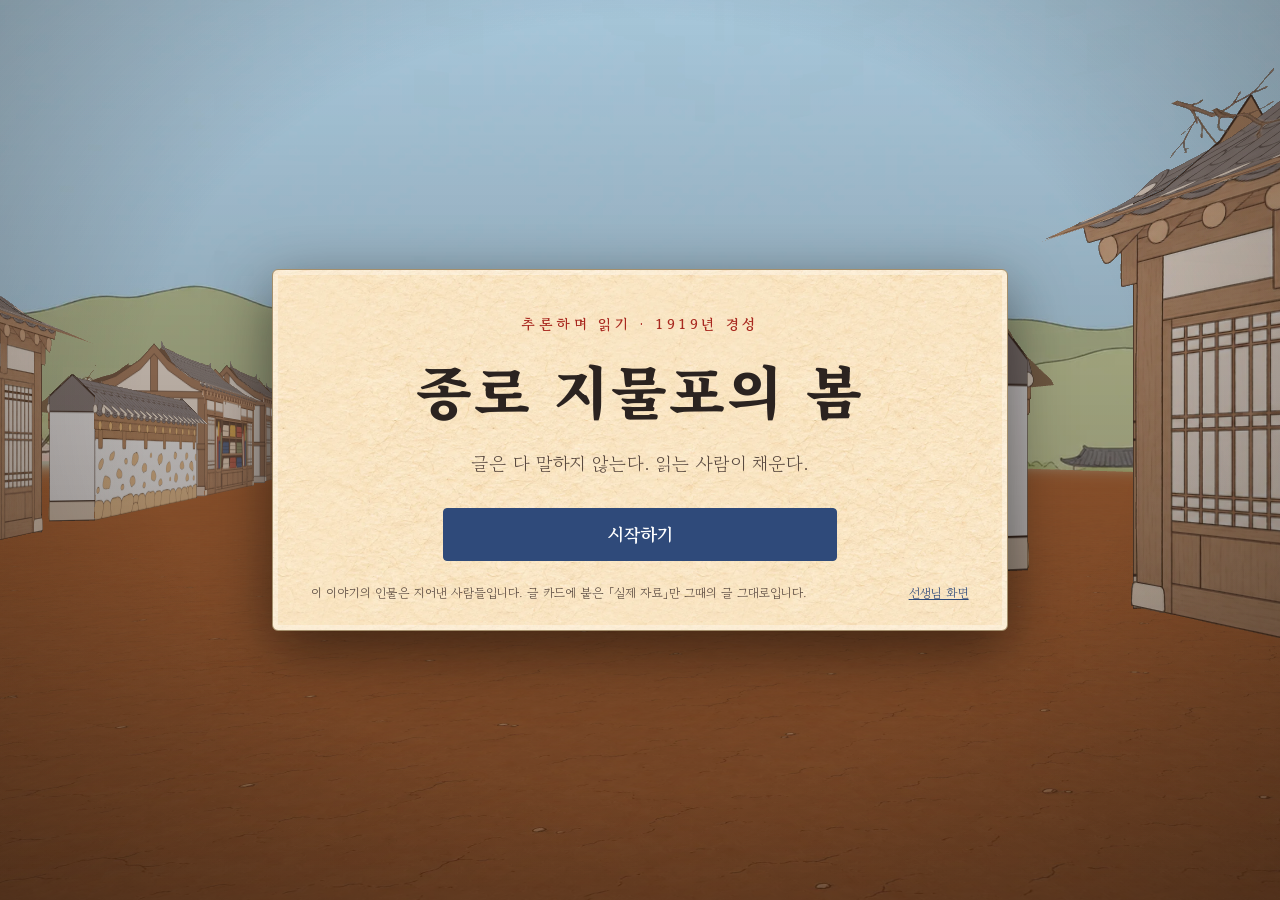
<file: index.html>
<!doctype html>
<html lang="ko">
<head>
<meta charset="utf-8">
<meta name="viewport" content="width=device-width, initial-scale=1">
<link rel="icon" href="data:image/svg+xml,%3Csvg xmlns=%27http://www.w3.org/2000/svg%27 viewBox=%270 0 32 32%27%3E%3Crect width=%2732%27 height=%2732%27 rx=%275%27 fill=%27%23f4ead8%27/%3E%3Ccircle cx=%2716%27 cy=%2716%27 r=%2710%27 fill=%27none%27 stroke=%27%23a8281f%27 stroke-width=%273%27/%3E%3Ccircle cx=%2716%27 cy=%2716%27 r=%273.5%27 fill=%27%232f4a7a%27/%3E%3C/svg%3E">
<title>종로 지물포의 봄</title>
<link rel="preconnect" href="https://fonts.googleapis.com">
<link rel="preconnect" href="https://fonts.gstatic.com" crossorigin>
<link href="https://fonts.googleapis.com/css2?family=Gowun+Batang:wght@400;700&family=Nanum+Pen+Script&family=Noto+Serif+KR:wght@500;700;900&display=swap" rel="stylesheet">
<link rel="stylesheet" href="css/game.css?v=20261111022334">
</head>
<body>
<canvas id="gl" aria-label="1919년 종로 거리"></canvas>
<div id="vignette"></div>

<div id="hud">
  <div id="chip"></div>
  <div id="goal"><i id="goal-arrow">▲</i><span id="goal-label"></span></div>
  <div id="hud-btns">
    <button id="btn-note" title="읽기 수첩 (Tab)">읽기 수첩</button>
    <button id="btn-help" title="도움말">도움말</button>
    <button id="btn-sound" title="소리">소리 켜짐</button>
  </div>
</div>
<div id="markers"></div>
<button id="prompt"><kbd>스페이스</kbd> <span id="prompt-label"></span></button>
<div id="keys"><kbd>↑</kbd><kbd>↓</kbd> 걷기 &nbsp; <kbd>←</kbd><kbd>→</kbd> 돌기 &nbsp; <kbd>스페이스</kbd> 하기 &nbsp; <kbd>Tab</kbd> 수첩</div>
<div id="pad">
  <button id="pad-left" aria-label="왼쪽으로 돌기">◀</button>
  <div><button id="pad-up" aria-label="앞으로 걷기">▲</button><button id="pad-down" aria-label="뒤로 걷기">▼</button></div>
  <button id="pad-right" aria-label="오른쪽으로 돌기">▶</button>
</div>

<img id="dlg-portrait" alt="">
<div id="dlg"><div id="dlg-name"></div><div id="dlg-text"></div><div id="dlg-next">▼ 스페이스</div></div>

<div id="toasts"></div>
<div id="screen"></div>
<div id="overlay"></div>
<div id="fade"></div>
<div id="loading"><div class="ink-dot"></div><span id="loading-text">준비하는 중…</span></div>

<script src="js/config.js?v=20261111022334"></script>
<script src="data/cards.js?v=20261111022334"></script>
<script src="data/quizzes.js?v=20261111022334"></script>
<script src="data/story.js?v=20261111022334"></script>
<script src="js/store.js?v=20261111022334"></script>
<script src="js/audio.js?v=20261111022334"></script>
<script src="js/gl3d.js?v=20261111022334"></script>
<script src="js/world.js?v=20261111022334"></script>
<script src="js/ui.js?v=20261111022334"></script>
<script src="js/game.js?v=20261111022334"></script>
</body>
</html>
</file>
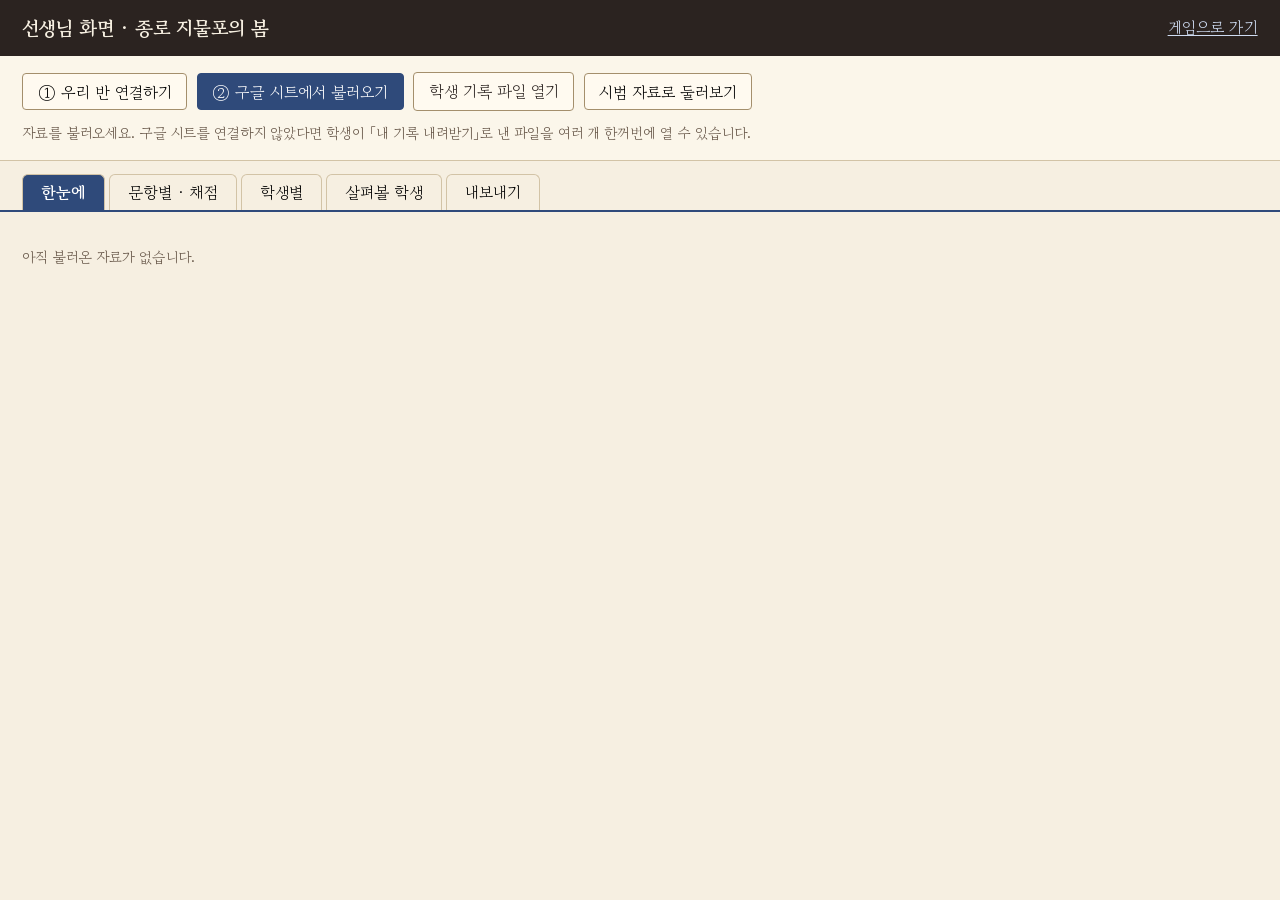
<file: teacher.html>
<!doctype html>
<html lang="ko">
<head>
<meta charset="utf-8">
<meta name="viewport" content="width=device-width, initial-scale=1">
<link rel="icon" href="data:image/svg+xml,%3Csvg xmlns=%27http://www.w3.org/2000/svg%27 viewBox=%270 0 32 32%27%3E%3Crect width=%2732%27 height=%2732%27 rx=%275%27 fill=%27%23f4ead8%27/%3E%3Ccircle cx=%2716%27 cy=%2716%27 r=%2710%27 fill=%27none%27 stroke=%27%23a8281f%27 stroke-width=%273%27/%3E%3Ccircle cx=%2716%27 cy=%2716%27 r=%273.5%27 fill=%27%232f4a7a%27/%3E%3C/svg%3E">
<title>선생님 화면 · 종로 지물포의 봄</title>
<link href="https://fonts.googleapis.com/css2?family=Gowun+Batang:wght@400;700&display=swap" rel="stylesheet">
<style>
:root { --hanji:#f6efe1; --ink:#2b2320; --ink2:#665648; --red:#a8281f; --indigo:#2f4a7a; --line:#d2c3a6; --ok:#3c6e47; --mid:#b9851c; }
* { box-sizing:border-box; } body { margin:0; background:var(--hanji); color:var(--ink); font-family:'Gowun Batang','Batang',serif; font-size:16px; line-height:1.6; }
header { background:var(--ink); color:#f6efe1; padding:.8em 1.4em; display:flex; align-items:center; gap:1em; flex-wrap:wrap; }
header h1 { font-size:1.2em; margin:0; } header a { color:#cfdcf2; margin-left:auto; }
button, select, input { font-family:inherit; font-size:inherit; }
.btn { background:#fffaf0; border:1px solid #a48f6c; border-radius:4px; padding:.35em .9em; cursor:pointer; } .btn:hover { background:#fff; } .btn.primary { background:var(--indigo); color:#fff; border-color:var(--indigo); }
#load { padding:1em 1.4em; display:flex; gap:.6em; align-items:center; flex-wrap:wrap; border-bottom:1px solid var(--line); background:#fbf6ea; }
#status { color:var(--ink2); font-size:.9em; }
nav { display:flex; gap:.3em; padding:.8em 1.4em 0; border-bottom:2px solid var(--indigo); } nav button { border:1px solid var(--line); border-bottom:0; background:transparent; border-radius:6px 6px 0 0; padding:.35em 1.1em; cursor:pointer; } nav button.on { background:var(--indigo); color:#fff; font-weight:700; }
main { padding:1.2em 1.4em 4em; }
table { border-collapse:collapse; background:#fffdf7; } th, td { border:1px solid var(--line); padding:.25em .5em; text-align:left; vertical-align:top; } th { background:#efe5cf; position:sticky; top:0; }
.grid td.c { text-align:center; cursor:pointer; min-width:2.2em; } .grid td.c:hover { outline:2px solid var(--indigo); } .grid th.q { font-size:.72em; max-width:5.5em; font-weight:400; }
.g상 { background:#dcefd9; } .g중 { background:#f7ecc6; } .g하 { background:#f6d7d2; } .ans { background:#eef2f8; } .none { color:#bbb; }
.card { background:#fffdf7; border:1px solid var(--line); border-left:5px solid var(--indigo); border-radius:4px; padding:.7em 1em; margin:.7em 0; }
.card h3 { margin:0 0 .3em; font-size:1.02em; } .q { color:var(--ink2); font-size:.88em; margin-top:.5em; } .a { white-space:pre-wrap; margin:.1em 0 .3em; padding:.3em .6em; background:#fbf6ea; border-radius:3px; }
.meta { font-size:.8em; color:var(--ink2); } .tagx { display:inline-block; font-size:.75em; border:1px solid var(--line); border-radius:2em; padding:0 .6em; margin-right:.3em; background:#fff; }
.tagx.warn { border-color:var(--red); color:var(--red); }
.grade button { margin-right:.2em; } .grade button.on.상 { background:var(--ok); color:#fff; } .grade button.on.중 { background:var(--mid); color:#fff; } .grade button.on.하 { background:var(--red); color:#fff; }
.rubric { background:#fbf6ea; border:1px dashed var(--line); padding:.5em .9em; border-radius:4px; font-size:.9em; } .rubric b { color:var(--red); }
.bar { display:flex; gap:.6em; align-items:center; margin-bottom:.8em; flex-wrap:wrap; } .wrap { overflow:auto; max-height:72vh; border:1px solid var(--line); }
.link { margin:1em 1.4em 0; background:#fffdf7; border:1px solid var(--line); border-left:5px solid var(--red); border-radius:4px; padding:.9em 1.2em 1.1em; max-width:60em; }
.link h2 { margin:0 0 .2em; font-size:1.15em; } .link ol { margin:.6em 0 0; padding-left:1.4em; } .link li { margin:.55em 0; } .link li > b.t { display:block; }
.link input[type=text], .link input[type=password] { width:min(34em, 100%); padding:.3em .5em; border:1px solid #a48f6c; border-radius:4px; background:#fff; }
.link .row { display:flex; gap:.5em; align-items:center; flex-wrap:wrap; margin:.25em 0; } .link .row label { min-width:6.5em; }
.link .ok { color:var(--ok); font-weight:700; } .link .bad { color:var(--red); font-weight:700; } .link .mark { background:#fff2cc; border-radius:3px; padding:0 .35em; font-weight:700; }
.note { color:var(--ink2); font-size:.9em; } textarea.out { width:100%; height:14em; font-family:inherit; font-size:.95em; }
</style>
</head>
<body>
<header><h1>선생님 화면 · 종로 지물포의 봄</h1><span id="count"></span><a href="index.html">게임으로 가기</a></header>
<div id="load">
  <button class="btn" id="b-link">① 우리 반 연결하기</button>
  <button class="btn primary" id="b-sheet">② 구글 시트에서 불러오기</button>
  <label class="btn">학생 기록 파일 열기<input type="file" id="files" accept=".json" multiple hidden></label>
  <button class="btn" id="b-demo">시범 자료로 둘러보기</button>
  <span id="status">자료를 불러오세요. 구글 시트를 연결하지 않았다면 학생이 「내 기록 내려받기」로 낸 파일을 여러 개 한꺼번에 열 수 있습니다.</span>
</div>
<section class="link" id="link" hidden>
  <h2>우리 반 연결하기</h2>
  <p class="note">학생 답을 <b>내 구글 스프레드시트</b>로 받는 준비입니다. 처음 한 번만 하면 됩니다. 그림으로 된 안내: <a href="docs/우리 반 연결 안내.pptx">우리 반 연결 안내(PPT) 받기</a></p>
  <ol>
    <li><b class="t">내 스프레드시트 만들기</b><span id="l-step1"></span></li>
    <li><b class="t">웹 앱으로 배포하기</b>스프레드시트에서 <b>확장 프로그램 → Apps Script</b>를 열고, 오른쪽 위 <b>배포 → 새 배포 → 웹 앱</b>을 고릅니다. 「실행: 나」, 「액세스 권한: 모든 사용자」로 두고 <b>배포</b>를 누릅니다. 처음에는 권한을 허용해 달라는 창이 뜹니다.</li>
    <li><b class="t">주소와 암호 붙여 넣기</b>
      <div class="row"><label for="l-url">웹 앱 주소</label><input type="text" id="l-url" placeholder="https://script.google.com/macros/s/…/exec" autocomplete="off"></div>
      <div class="row"><label for="l-key">선생님 암호</label><input type="password" id="l-key" placeholder="스프레드시트 「설정」 시트의 B1 칸" autocomplete="off">
        <label style="min-width:0"><input type="checkbox" id="l-show"> 보기</label></div>
      <div class="row"><label></label><label style="min-width:0"><input type="checkbox" id="l-keep"> 이 컴퓨터에 암호 기억하기 (나만 쓰는 컴퓨터일 때만)</label></div>
      <div class="row"><label></label><button class="btn primary" id="l-test">연결 확인</button><span id="l-msg" class="note"></span></div></li>
    <li><b class="t">학생에게 나눠 줄 주소</b>
      <div class="row"><input type="text" id="l-out" readonly placeholder="연결을 확인하면 여기에 주소가 나옵니다"><button class="btn" id="l-copy">복사</button><a id="l-open" target="_blank" rel="noopener" hidden>열어 보기</a></div>
      <div class="note" id="l-note">학생은 이 주소로 들어와야 답이 내 시트로 옵니다. 학생 화면의 이름 쓰는 곳 아래에 <b>연결 표시</b> 네 글자가 보이면 맞게 들어온 것입니다.</div></li>
  </ol>
</section>
<nav id="nav"></nav>
<main id="main"><p class="note">아직 불러온 자료가 없습니다.</p></main>
<script src="js/config.js?v=20261111022334"></script>
<script src="data/cards.js?v=20261111022334"></script>
<script src="data/quizzes.js?v=20261111022334"></script>
<script src="data/story.js?v=20261111022334"></script>
<script src="js/aiprompt.js?v=20261111022334"></script>
<script src="js/teacher.js?v=20261111022334"></script>
</body>
</html>
</file>
<file: css/game.css>
:root {
  --hanji: #f4ead8; --hanji2: #ebdfc8; --ink: #2b2320; --ink2: #5a4a40; --red: #a8281f; --indigo: #2f4a7a; --indigo2: #dfe7f3;
  --wood: #8a6248; --line: #cbb99a; --ok: #3c6e47;
  --body: 'Gowun Batang', 'Noto Serif KR', 'Batang', '바탕', serif;
  --serif: 'Noto Serif KR', 'Gowun Batang', 'Batang', serif;
  --hand: 'Nanum Pen Script', 'Gowun Batang', cursive;
}
* { box-sizing: border-box; }
html, body { margin: 0; height: 100%; overflow: hidden; background: #1c1613; color: var(--ink); font-family: var(--body); font-size: clamp(15px, 1.25vw, 19px); line-height: 1.65; -webkit-font-smoothing: antialiased; }
button { font-family: inherit; font-size: inherit; color: inherit; cursor: pointer; }
kbd { display: inline-block; min-width: 1.6em; padding: 0 .4em; border: 1px solid var(--ink2); border-bottom-width: 2px; border-radius: 5px; background: #fffaf0; font-family: var(--body); font-size: .82em; line-height: 1.5; text-align: center; }
#gl { cursor: grab; position: fixed; inset: 0; width: 100%; height: 100%; display: block; transition: filter .6s; }
#gl.memory { filter: sepia(.75) saturate(.7) contrast(.95) brightness(1.03); }
#vignette { position: fixed; inset: 0; pointer-events: none; background: radial-gradient(ellipse at 50% 45%, transparent 55%, rgba(30, 20, 12, .34) 100%); }
body.in-memory #vignette { background: radial-gradient(ellipse at 50% 45%, transparent 35%, rgba(60, 40, 20, .7) 100%); }

/* HUD */
#hud, #keys, #pad, #prompt, #markers { display: none; }
body.playing #hud { display: flex; position: fixed; top: 0; left: 0; right: 0; padding: .7em 1em; align-items: flex-start; gap: 1em; pointer-events: none; z-index: 5; }
#chip { background: rgba(244, 234, 216, .92); border: 1px solid var(--line); border-left: 5px solid var(--red); padding: .25em .9em; border-radius: 3px; font-weight: 700; box-shadow: 0 2px 8px rgba(0,0,0,.2); }
#goal { flex: 1; max-width: 22em; margin: 0 auto; opacity: 0; transition: opacity .3s; background: rgba(244, 234, 216, .9); border: 1px solid var(--line); border-radius: 3px; padding: .25em .9em .45em; text-align: center; box-shadow: 0 2px 8px rgba(0,0,0,.2); }
#goal.show { opacity: 1; }
#goal { display: flex; align-items: center; justify-content: center; gap: .6em; padding: .3em 1em !important; font-weight: 700; }
#goal-arrow { display: inline-block; font-style: normal; color: var(--red); font-size: 1.25em; line-height: 1; transition: transform .15s; }
#goal-arrow.back { color: var(--indigo); }
#hud-btns { margin-left: auto; display: flex; gap: .4em; pointer-events: auto; }
#hud-btns button { background: rgba(244, 234, 216, .92); border: 1px solid var(--line); border-radius: 3px; padding: .25em .8em; box-shadow: 0 2px 8px rgba(0,0,0,.2); }
#hud-btns button:hover { background: #fff; }
#btn-note { border-left: 5px solid var(--indigo) !important; font-weight: 700; }
#btn-sound.off { opacity: .6; }
body.playing #keys { display: block; position: fixed; left: 1em; bottom: .8em; color: #fff; text-shadow: 0 1px 4px #000, 0 0 8px #000; font-size: .82em; z-index: 4; opacity: .9; }
body.playing #keys kbd { color: var(--ink); }
body.playing #pad { display: flex; position: fixed; right: 1em; bottom: 1em; gap: .3em; align-items: flex-end; z-index: 6; }
#pad button { width: 2.9em; height: 2.9em; border-radius: 50%; border: 1px solid var(--line); background: rgba(244, 234, 216, .8); font-size: 1em; touch-action: none; user-select: none; }
#pad > div { display: flex; flex-direction: column; gap: .3em; }
#pad button:active { background: #fff; }
@media (hover: hover) and (pointer: fine) { #pad { opacity: .55; } #pad:hover { opacity: 1; } }

body.playing #markers { display: block; position: fixed; inset: 0; pointer-events: none; z-index: 3; }
.marker { position: absolute; left: -15px; top: -15px; width: 30px; height: 30px; border-radius: 50%; border: 3px solid var(--indigo); background: rgba(255,255,255,.6); opacity: .5; will-change: transform; }
.marker::after { content: ''; position: absolute; inset: -9px; border-radius: 50%; border: 2px solid var(--indigo); opacity: 0; animation: glow 2.6s ease-in-out infinite; }
.marker.req { border-color: var(--red); } .marker.req::after { border-color: var(--red); }
.marker.near { opacity: .95; }
.marker.focus { background: rgba(255,255,255,.9); box-shadow: 0 0 0 4px rgba(255,255,255,.45); }
@keyframes glow { 0%, 100% { opacity: 0; transform: scale(.85); } 50% { opacity: .7; transform: scale(1.15); } }

body.playing #prompt { display: block; position: fixed; left: 50%; bottom: 13vh; transform: translate(-50%, 20px); opacity: 0; pointer-events: none; transition: opacity .2s; z-index: 6;
  background: var(--hanji); border: 2px solid var(--indigo); border-radius: 6px; padding: .55em 1.3em; font-size: 1.15em; font-weight: 700; box-shadow: 0 6px 20px rgba(0,0,0,.35); }
#prompt.show { opacity: 1 !important; transform: translate(-50%, 0) !important; pointer-events: auto !important; }
#prompt.req { border-color: var(--red); }

/* 대사 */
#dlg-portrait { position: fixed; left: 50%; bottom: 0; height: 88vh; max-width: 60vw; object-fit: contain; object-position: bottom; opacity: 0; transform: translate(-50%, 14px); transition: opacity .25s, transform .25s; pointer-events: none; z-index: 7; filter: drop-shadow(0 4px 18px rgba(0,0,0,.3)); }
#dlg-portrait.show { opacity: 1; transform: translate(-50%, 0); }
#dlg { position: fixed; left: 50%; bottom: 3vh; width: min(62em, 92vw); min-height: 7.6em; transform: translate(-50%, 16px); opacity: 0; pointer-events: none; transition: all .2s; z-index: 8;
  background: linear-gradient(#f8f0e0, #f1e5cf); border: 1px solid #a48f6c; border-radius: 6px; padding: 1.25em 1.7em 1.5em; box-shadow: 0 10px 34px rgba(0,0,0,.45), inset 0 0 0 4px rgba(255,255,255,.35); cursor: pointer; }
#dlg.show { opacity: 1; transform: translate(-50%, 0); pointer-events: auto; }
#dlg-name { position: absolute; top: -1.05em; left: 1.4em; background: var(--ink); color: var(--hanji); padding: .05em 1em; border-radius: 3px; font-weight: 700; letter-spacing: .05em; }
#dlg-text { font-size: 1.22em; line-height: 1.75; white-space: pre-wrap; }
#dlg.narr { background: rgba(32, 25, 21, .9); border-color: #000; color: #f6ecd9; text-align: center; box-shadow: 0 10px 34px rgba(0,0,0,.5); }
#dlg.narr #dlg-text { font-size: 1.16em; }
#dlg.me #dlg-text { color: var(--indigo); font-style: normal; }
#dlg.me #dlg-name { background: var(--indigo); }
#dlg-next { position: absolute; right: 1.2em; bottom: .45em; font-size: .78em; opacity: .55; }

/* 덮개들 */
#fade { position: fixed; inset: 0; background: #17110e; opacity: 0; pointer-events: none; transition: opacity .5s; z-index: 30; display: flex; flex-direction: column; align-items: center; justify-content: center; color: var(--hanji); }
#fade.show { opacity: 1; pointer-events: auto; }
#fade .title-big { font-family: var(--serif); font-weight: 900; font-size: clamp(2em, 5vw, 3.6em); letter-spacing: .08em; animation: inkin 1.2s both; }
#fade .title-stamp { margin-top: 1.1em; padding: .3em 1.2em; border: 2px solid var(--red); color: #e9a7a0; font-family: var(--serif); letter-spacing: .15em; transform: rotate(-2deg); animation: stamp .5s .9s both; }
@keyframes inkin { from { opacity: 0; filter: blur(14px); letter-spacing: .4em; } to { opacity: 1; filter: none; } }
@keyframes stamp { from { opacity: 0; transform: scale(1.8) rotate(-8deg); } to { opacity: 1; transform: rotate(-2deg); } }
#loading { position: fixed; inset: 0; display: none; align-items: center; justify-content: center; gap: .8em; color: var(--hanji); z-index: 31; pointer-events: none; }
#loading.show { display: flex; }
.ink-dot { width: 14px; height: 14px; border-radius: 50%; background: var(--hanji); animation: dot 1.2s ease-in-out infinite alternate; }
@keyframes dot { to { transform: scale(2.2); opacity: .2; } }

#toasts { position: fixed; top: 4.2em; right: 1em; z-index: 25; display: flex; flex-direction: column; gap: .5em; align-items: flex-end; pointer-events: none; }
.toast { max-width: 24em; background: var(--hanji); border: 1px solid var(--line); border-left: 6px solid var(--indigo); padding: .6em 1em; border-radius: 4px; box-shadow: 0 6px 22px rgba(0,0,0,.35); animation: tin .4s both; line-height: 1.5; }
.toast.concept { border-left-color: var(--red); }
.toast small { color: var(--ink2); }
.toast.out { opacity: 0; transform: translateX(30px); transition: all .6s; }
@keyframes tin { from { opacity: 0; transform: translateX(30px); } }

/* 큰 화면(첫 화면·장 고르기) */
#screen { position: fixed; inset: 0; display: none; align-items: center; justify-content: center; background: rgba(28, 20, 14, .5); z-index: 15; padding: 2vh 2vw; overflow: auto; }
#screen.show { display: flex; }
#screen.title { background: linear-gradient(rgba(28,20,14,.15), rgba(28,20,14,.5)); }
.panel { background: var(--hanji) url('../assets/web/ui/ui_paper_hanji.webp'); background-size: 420px; border: 1px solid #a48f6c; border-radius: 6px; padding: 2em 2.4em; width: min(46em, 94vw); max-height: 94vh; overflow: auto; box-shadow: 0 18px 60px rgba(0,0,0,.5), inset 0 0 0 5px rgba(255,255,255,.3); }
.panel h1 { font-family: var(--serif); font-weight: 900; font-size: clamp(2.2em, 5.2vw, 3.6em); margin: .1em 0 .2em; letter-spacing: .04em; }
.panel h2 { font-family: var(--serif); font-weight: 900; margin: 0 0 .5em; font-size: 1.6em; }
.title-panel { text-align: center; padding: 2.6em 2.4em 1.6em; }
.title-sub { color: var(--red); font-weight: 700; letter-spacing: .25em; font-size: .9em; }
.title-lead { font-size: 1.15em; color: var(--ink2); margin: 0 0 1.6em; }
.title-foot { margin-top: 1.8em; font-size: .78em; color: var(--ink2); display: flex; justify-content: space-between; gap: 1em; text-align: left; }
.title-foot a { color: var(--indigo); white-space: nowrap; }
.btn { background: #fffaf0; border: 1px solid #a48f6c; border-radius: 4px; padding: .45em 1.1em; transition: all .12s; }
.btn:hover { background: #fff; transform: translateY(-1px); box-shadow: 0 3px 8px rgba(0,0,0,.15); }
.btn.primary { background: var(--indigo); border-color: var(--indigo); color: #fff; font-weight: 700; }
.btn.primary:hover { background: #3a5a92; }
.btn.ghost { background: transparent; border-style: dashed; }
.btn.big { display: block; width: min(22em, 100%); margin: .5em auto; padding: .7em 1em; font-size: 1.12em; }
.btn:focus-visible, .choice:focus-visible, .chip:focus-visible { outline: 3px solid #e2a13b; outline-offset: 2px; }
.form label { display: flex; flex-direction: column; font-weight: 700; gap: .2em; flex: 1; }
.form label.wide { margin-top: 1em; }
.form input { font-family: inherit; font-size: 1.05em; padding: .45em .7em; border: 1px solid #a48f6c; border-radius: 4px; background: #fffdf7; width: 100%; }
.form-row { display: flex; gap: .8em; }
.form-note { font-size: .85em; color: var(--ink2); margin: .4em 0 0; }
.form-q { font-weight: 700; margin: 1.2em 0 .5em; }
.form-msg { color: var(--red); min-height: 1.6em; font-weight: 700; margin-top: .4em; }
.hg-pick { display: grid; grid-template-columns: repeat(2, 1fr); gap: .6em; max-width: 26em; }
.me-pick { display: flex; gap: .6em; } .me-pick .hg-opt { flex: 1; padding: .7em; font-size: 1.05em; }
.hg-result { margin-top: .8em; padding: .5em .9em; background: var(--indigo2); border-left: 4px solid var(--indigo); border-radius: 3px; font-weight: 700; min-height: 2.6em; }
.hg-opt { background: #fffaf0; border: 2px solid var(--line); border-radius: 6px; padding: .4em .3em .6em; display: flex; flex-direction: column; align-items: center; line-height: 1.35; }
.hg-opt img { width: 100%; height: 9em; object-fit: cover; object-position: top; }
.hg-opt small { font-size: .72em; color: var(--ink2); }
.hg-opt.on { border-color: var(--indigo); background: var(--indigo2); box-shadow: 0 0 0 3px rgba(47,74,122,.25); }
.modal-foot { display: flex; gap: .6em; justify-content: flex-end; align-items: center; margin-top: 1em; flex-wrap: wrap; }
.modal-foot .hint { margin-right: auto; font-size: .8em; color: var(--ink2); }
.ch-list { display: grid; grid-template-columns: 1fr 1fr; gap: .55em; margin: 1em 0; }
.ch-item { text-align: left; background: #fffaf0; border: 1px solid #a48f6c; border-left: 6px solid var(--indigo); border-radius: 4px; padding: .55em .9em; display: grid; grid-template-columns: 1fr auto; line-height: 1.4; }
.ch-item span { grid-column: 1; font-size: .82em; color: var(--ink2); }
.ch-item em { grid-column: 2; grid-row: 1 / 3; align-self: center; font-style: normal; font-size: .8em; color: var(--indigo); font-weight: 700; }
.ch-item.done { border-left-color: var(--ok); } .ch-item.done em { color: var(--ok); }
.ch-item.locked { opacity: .45; cursor: not-allowed; border-left-color: #999; }
.ch-item:not(.locked):hover { background: #fff; transform: translateY(-1px); }
.menu-foot { display: flex; gap: .5em; flex-wrap: wrap; }
.panel.done { text-align: center; } .panel.done .modal-foot { justify-content: center; }

/* 모달 */
#overlay { position: fixed; inset: 0; display: none; align-items: center; justify-content: center; background: rgba(24, 17, 12, .62); z-index: 20; padding: 2vh 2vw; }
#overlay.show { display: flex; }
#overlay.parked { display: none; }
.modal { background: var(--hanji) url('../assets/web/ui/ui_paper_hanji.webp'); background-size: 420px; border: 1px solid #a48f6c; border-radius: 6px; padding: 1.3em 1.6em; max-width: 96vw; max-height: 94vh; overflow: auto; box-shadow: 0 18px 60px rgba(0,0,0,.55); animation: pop .22s both; }
@keyframes pop { from { opacity: 0; transform: translateY(14px) scale(.98); } }
.modal.cardview { width: min(60em, 96vw); display: flex; flex-direction: column; background: transparent; border: 0; box-shadow: none; }
.cardview-scroll { overflow: auto; padding: .4em; }
.modal.cardview .modal-foot { background: rgba(244,234,216,.95); border-radius: 6px; padding: .6em 1em; }
.modal.ask { width: min(30em, 92vw); text-align: center; }
.ask-q { font-size: 1.2em; font-weight: 700; margin-bottom: .8em; }
.ask-opts { display: flex; gap: .6em; justify-content: center; } .ask-msg { color: var(--red); min-height: 1.6em; margin-top: .5em; }
.modal.helpbox { width: min(36em, 92vw); }
.modal.picbox { width: min(40em, 94vw); } .modal.picbox h2 { font-family: var(--serif); margin: 0 0 .4em; }
.pic { margin: .6em 0 0; } .pic svg { width: 100%; height: auto; display: block; border-radius: 6px; } .pic figcaption { font-size: .8em; color: var(--ink2); margin-top: .4em; line-height: 1.5; }
.recall .pic { max-width: 30em; } .nb-exp .pic { max-width: 26em; }
.keys td { padding: .25em .8em .25em 0; vertical-align: top; }

/* 글 카드 */
.card-group { display: flex; gap: 1em; align-items: stretch; justify-content: center; flex-wrap: wrap; margin-bottom: 1em; }
.card { position: relative; flex: 1 1 19em; max-width: 34em; background: #fbf5e9; border: 1px solid #b9a682; border-radius: 3px; padding: 2.3em 1.5em 2.6em; box-shadow: 0 6px 20px rgba(0,0,0,.28); min-height: 11em; }
.card .tag { position: absolute; top: .6em; left: .7em; font-size: .72em; font-weight: 700; letter-spacing: .08em; padding: .1em .7em; border-radius: 2px; }
.tag-real { color: var(--red); border: 2px solid var(--red); transform: rotate(-2deg); background: rgba(255,255,255,.5); }
.tag-gloss { color: var(--indigo); border: 1px dashed var(--indigo); }
.tag-made { color: #5d5346; border: 1px solid #8b7d68; background: #efe6d4; }
.tag-mine { color: var(--ok); border: 1px solid var(--ok); }
.card-head { font-size: .86em; font-weight: 700; color: var(--ink2); border-bottom: 1px solid var(--line); padding-bottom: .3em; margin-bottom: .8em; }
.card-title { font-family: var(--serif); font-weight: 700; margin-bottom: .6em; }
.card-meta { margin-top: .9em; font-size: .85em; color: var(--ink2); text-align: right; }
.card-note { margin-top: .7em; font-size: .76em; color: #7a6c5a; border-top: 1px dotted var(--line); padding-top: .4em; line-height: 1.5; }
.card .ln { margin: .2em 0; }
.card-news, .card-ad { background: #efe4c9; }
.card-news .headline, .card-ad .headline { font-family: var(--serif); font-weight: 900; font-size: 1.7em; line-height: 1.5; margin: .25em 0; word-break: keep-all; }
.card-ad .headline { font-size: 1.4em; text-align: center; border: 3px double var(--ink2); padding: .4em; }
.card-decl .ln, .card-law .ln { font-family: var(--serif); font-weight: 700; font-size: 1.32em; line-height: 1.8; }
.card-law { background: #f1ecdf; }
.card-poster { background: #f6edd6; } .card-poster.kind-real .ln { font-family: var(--serif); font-weight: 700; font-size: 1.3em; }
.card-poster.kind-made .ln { font-size: 1.12em; font-weight: 700; margin: .45em 0; }
.card-letter .card-body, .card-memo .card-body, .card-torn .card-body { font-family: var(--hand); font-size: 1.75em; line-height: 1.45; color: #2a2623; }
.card-letter { background: repeating-linear-gradient(#fbf5e9, #fbf5e9 2.5em, #e7dcc5 2.55em); }
.card-torn { clip-path: polygon(0 0, 100% 0, 100% 100%, 0 100%, 0 0, 97% 6%, 100% 12%, 96% 20%, 100% 28%, 95% 37%, 100% 46%, 96% 55%, 100% 64%, 95% 72%, 100% 81%, 96% 90%, 100% 100%, 100% 0); background: #f6eedd; padding-right: 2.2em; }
.card .stanza { margin: .9em 0; } .card-poem .ln { font-family: var(--serif); font-size: 1.06em; margin: .05em 0; } .card-poem .pre { font-weight: 900; } .card-poem .tail { color: var(--ink2); font-size: .9em; }
.kind-gloss { background: #f3f6fb; border-style: dashed; border-color: #8ea3c6; box-shadow: 0 4px 12px rgba(0,0,0,.15); }
.kind-gloss .headline { font-family: var(--body) !important; font-weight: 700 !important; font-size: 1.25em !important; border: 0 !important; text-align: left !important; }
.kind-gloss .ln { font-family: var(--body) !important; font-size: 1.1em !important; font-weight: 400 !important; }
.ctable { border-collapse: collapse; margin: .2em 0 .8em; width: 100%; font-size: .95em; } .ctable th, .ctable td { border: 1px solid var(--line); padding: .25em .6em; text-align: left; } .ctable th { background: var(--hanji2); }
.words { margin-top: .8em; font-size: .82em; line-height: 1.9; } .word { display: inline-block; margin-right: .9em; } .word em { font-style: normal; font-weight: 700; font-family: var(--serif); background: var(--hanji2); padding: 0 .3em; }
.card .flip { position: absolute; right: .7em; bottom: .6em; font-size: .78em; background: transparent; border: 1px solid var(--line); border-radius: 3px; padding: .1em .7em; color: var(--ink2); }
.card .flip:hover { background: #fff; }
.card-back { display: none; font-size: .88em; }
.card.flipped .card-front { display: none; } .card.flipped .card-back { display: block; }
.back-title { font-weight: 700; color: var(--red); margin: .2em 0 .5em; } .back-row { display: grid; grid-template-columns: 7em 1fr; gap: .5em; padding: .2em 0; border-bottom: 1px dotted var(--line); word-break: break-all; }
.back-fact { margin-bottom: .7em; } .back-fact p { margin: 0; } .back-fact small { color: var(--ink2); word-break: break-all; }
.seg { border-radius: 3px; transition: background .12s; }
.selecting .seg { cursor: pointer; box-shadow: inset 0 -2px 0 rgba(47,74,122,.35); }
.selecting .seg:hover { background: rgba(47,74,122,.14); }
.seg.picked { background: rgba(47,74,122,.24); box-shadow: inset 0 -3px 0 var(--indigo); }

/* 문항 */
.modal.quiz { width: 96vw; height: 92vh; display: grid; grid-template-columns: minmax(0, 1.05fr) minmax(0, 1fr); gap: 1.2em; padding: 1em; overflow: hidden; }
.quiz-left { overflow: auto; padding: .4em .6em .4em .2em; }
.quiz-left .card { flex-basis: 100%; max-width: none; }
.quiz-left.selecting { outline: 3px dashed var(--indigo); outline-offset: -3px; border-radius: 6px; background: rgba(47,74,122,.05); }
.quiz-nocard { color: var(--ink2); padding: 2em 1em; text-align: center; border: 1px dashed var(--line); border-radius: 6px; }
.quiz-right { display: flex; flex-direction: column; min-height: 0; background: rgba(255, 252, 244, .75); border: 1px solid var(--line); border-radius: 6px; padding: 1em 1.2em; }
.quiz-head .act { color: var(--red); font-weight: 700; font-size: .85em; letter-spacing: .05em; }
.quiz-head h2 { font-family: var(--serif); font-weight: 900; margin: 0 0 .3em; font-size: 1.35em; }
.dots { display: flex; gap: 6px; margin-bottom: .6em; } .dots i { width: 22px; height: 5px; background: var(--hanji2); border-radius: 3px; } .dots i.done { background: var(--ok); } .dots i.now { background: var(--indigo); }
.quiz-body { flex: 1; overflow: auto; min-height: 0; padding-right: .3em; }
.step-q { font-size: 1.12em; font-weight: 700; margin: .3em 0 .7em; line-height: 1.6; }
.step-note { font-size: .95em; line-height: 1.65; margin: 0 0 .5em; padding: .5em .8em; background: rgba(43,74,122,.07); border-left: 4px solid var(--indigo); border-radius: 4px; } .step-note b { font-family: var(--serif); }
.quiz textarea { width: 100%; font-family: inherit; font-size: 1.05em; line-height: 1.6; padding: .6em .8em; border: 1px solid #a48f6c; border-radius: 4px; background: #fffdf7; resize: vertical; }
.quiz textarea.letter { font-family: var(--hand); font-size: 1.6em; line-height: 1.5; background: repeating-linear-gradient(#fffdf7, #fffdf7 1.46em, #e7dcc5 1.5em); }
.count { text-align: right; font-size: .78em; color: var(--ink2); } .count.big { text-align: left; font-size: 1em; font-weight: 700; color: var(--indigo); margin-top: .6em; }
.numrow { display: flex; align-items: center; gap: .5em; font-size: 1.3em; } .num { width: 7em; font-family: inherit; font-size: 1em; padding: .3em .6em; border: 1px solid #a48f6c; border-radius: 4px; }
.choices { display: flex; flex-direction: column; gap: .5em; }
.choice { text-align: left; background: #fffaf0; border: 1px solid #a48f6c; border-radius: 4px; padding: .55em .9em; }
.choice:hover { background: #fff; } .choice.on { background: var(--indigo2); border-color: var(--indigo); box-shadow: inset 4px 0 0 var(--indigo); font-weight: 700; }
.chip { background: #fffaf0; border: 1px solid #a48f6c; border-radius: 2em; padding: .2em .9em; margin: .15em .2em .15em 0; font-size: .92em; }
.chip.on { background: var(--indigo); color: #fff; border-color: var(--indigo); }
.clue-guide { background: var(--indigo2); border-left: 4px solid var(--indigo); padding: .6em .9em; border-radius: 3px; }
.cl-row { display: flex; align-items: center; gap: .4em; padding: .4em .5em; border-bottom: 1px dotted var(--line); border-radius: 4px; }
.cl-text { flex: 1; } .cl-row.wrong { background: rgba(168,40,31,.1); box-shadow: inset 4px 0 0 var(--red); }
.build-line { min-height: 3.4em; border: 2px dashed var(--indigo); border-radius: 6px; padding: .5em; display: flex; flex-wrap: wrap; gap: .4em; align-items: center; background: #fffdf7; }
.build-line .ph { color: #9a8b74; } .build-pool { display: flex; flex-wrap: wrap; gap: .4em; margin-top: .8em; }
.piece { background: #fffaf0; border: 1px solid #a48f6c; border-radius: 4px; padding: .35em .8em; } .piece.on { background: var(--indigo2); border-color: var(--indigo); font-weight: 700; }
.wordcard { display: grid; grid-template-columns: auto 1fr; gap: .2em 1em; align-items: center; background: #fffdf7; border: 1px solid var(--line); border-radius: 6px; padding: .7em 1em; margin-bottom: .7em; }
.wc-word { grid-row: 1 / 3; font-family: var(--serif); font-weight: 900; font-size: 1.35em; color: var(--red); } .wc-dict { font-size: .95em; } .wc-arrow { font-weight: 700; color: var(--indigo); }
.basis { margin-top: .8em; background: rgba(255,255,255,.5); border: 1px solid var(--line); border-radius: 6px; padding: .6em .8em; } .basis-q { font-weight: 700; font-size: .92em; margin: .2em 0; }
.exps { display: flex; flex-direction: column; gap: .4em; margin-top: .3em; }
.exp-chip { text-align: left; background: #fffaf0; border: 1px solid #a48f6c; border-left: 5px solid var(--indigo); border-radius: 4px; padding: .35em .8em; display: flex; flex-direction: column; line-height: 1.4; }
.exp-chip small { color: var(--ink2); font-size: .82em; } .exp-chip.on { background: var(--indigo2); box-shadow: 0 0 0 2px var(--indigo); }
.exp-chip.dim { border-left-color: #999; border-style: dashed; opacity: .8; } .exp-chip.dim b { color: #777; } .exp-chip.wide { width: 100%; margin-bottom: .5em; }
.quiz-msg { min-height: 0; font-size: .95em; border-radius: 4px; margin-top: .5em; }
.quiz-msg.warn { background: rgba(168,40,31,.1); border-left: 4px solid var(--red); padding: .5em .8em; }
.quiz-msg.after { background: #eef4ea; border-left: 4px solid var(--ok); padding: .6em .9em; max-height: 34vh; overflow: auto; }
.quiz-msg.hint { background: #fbf1d6; border-left: 4px solid #d19a22; padding: .5em .8em; }
.quiz .modal-foot { margin-top: .6em; } .quiz .modal-foot .ghost { margin-right: auto; font-size: .88em; } .quiz .modal-foot .ghost + .ghost { margin-right: auto; margin-left: -0.3em; }

/* 수첩 */
.modal.notebook, .modal.sources { width: min(58em, 96vw); height: 90vh; display: flex; flex-direction: column; border-left: 14px solid var(--indigo); }
.nb-head { display: flex; justify-content: space-between; align-items: center; } .nb-head h2 { font-family: var(--serif); font-weight: 900; margin: 0; }
.nb-tabs { display: flex; gap: .3em; border-bottom: 2px solid var(--indigo); margin: .6em 0 0; }
.nb-tabs button { background: transparent; border: 1px solid var(--line); border-bottom: 0; border-radius: 6px 6px 0 0; padding: .3em 1em; } .nb-tabs button.on { background: var(--indigo); color: #fff; font-weight: 700; }
.nb-body, .src-body { flex: 1; overflow: auto; padding: 1em .4em; }
.nb-concept, .nb-exp, .nb-mine { background: #fffdf7; border: 1px solid var(--line); border-left: 5px solid var(--red); border-radius: 4px; padding: .5em 1em; margin-bottom: .6em; }
.nb-exp { border-left-color: var(--indigo); } .nb-mine { border-left-color: var(--ok); } .nb-concept h3, .nb-exp h3, .nb-mine h3 { margin: 0; font-size: 1.05em; } .nb-concept p, .nb-exp p, .nb-mine p { margin: .2em 0; white-space: pre-wrap; }
.nb-grid { display: grid; grid-template-columns: repeat(auto-fill, minmax(13em, 1fr)); gap: .6em; }
.nb-card { text-align: left; background: #fbf5e9; border: 1px solid #b9a682; border-radius: 3px; padding: .5em .7em; display: flex; flex-direction: column; gap: .2em; line-height: 1.4; min-height: 6.5em; }
.nb-card .tag { position: static; align-self: flex-start; transform: none; font-size: .68em; padding: 0 .5em; font-weight: 700; } .nb-card small { color: var(--ink2); font-size: .8em; } .nb-card:hover { background: #fff; }
.empty { color: var(--ink2); text-align: center; padding: 1.5em; } .nb-actions { display: flex; gap: .5em; flex-wrap: wrap; margin-top: 1em; }
.src-row { border-bottom: 1px dotted var(--line); padding: .4em 0; display: flex; flex-direction: column; font-size: .9em; } .src-row small { color: var(--ink2); word-break: break-all; }
.src-body h3 { color: var(--red); margin: 1.2em 0 .3em; }

/* 엔딩 */
#overlay.ending { background: rgba(18, 12, 9, .9); }
.modal.ending { width: min(70em, 96vw); background: transparent; border: 0; box-shadow: none; }
.end-cards { display: flex; gap: 1.2em; align-items: flex-start; justify-content: center; flex-wrap: wrap; }
.end-cards .card-group { margin: 0; flex: 1 1 20em; } .end-cards > .card { flex: 1 1 20em; }
.end-lines { color: var(--hanji); text-align: center; font-size: 1.2em; min-height: 11em; margin-top: 1em; }
.end-lines p { margin: .35em 0; animation: inkin 1.6s both; } .end-lines p.last { color: #f0c98b; font-weight: 700; margin-top: .9em; }
.modal.ending .modal-foot { justify-content: center; }

@media (max-width: 900px) { .modal.quiz { grid-template-columns: 1fr; grid-template-rows: 40% 60%; } .ch-list { grid-template-columns: 1fr; } .hg-pick { grid-template-columns: 1fr 1fr; } #keys { display: none !important; } }
/* 기기에서 '애니메이션 줄이기'를 켠 경우: 반복 애니메이션을 모두 끈다(빠르게 돌리면 떨려 보인다) */
@media (prefers-reduced-motion: reduce) { *, *::before, *::after { animation: none !important; transition-duration: .01s !important; } .marker { opacity: .9; } }

/* 회상 떠올리기 */
.recall { display: flex; gap: .8em; align-items: flex-start; background: #fffdf7; border: 1px solid var(--line); border-left: 5px solid var(--indigo); border-radius: 5px; padding: .6em .8em; margin-bottom: .6em; }
.recall img { width: 4.4em; height: 4.4em; border-radius: 50%; object-fit: cover; object-position: 50% 8%; background: var(--hanji2); border: 1px solid var(--line); flex: none; }
.recall-ico { width: 4.4em; height: 4.4em; border-radius: 50%; background: var(--indigo2); color: var(--indigo); display: flex; align-items: center; justify-content: center; font-weight: 700; flex: none; }
.recall b { display: block; } .recall-say { margin: .15em 0; font-size: 1.05em; line-height: 1.55; } .recall small { color: var(--ink2); display: block; }
.recall.dim { border-left-color: #999; border-style: dashed; opacity: .85; } .recall.dim .btn { margin-top: .4em; }
</file>
